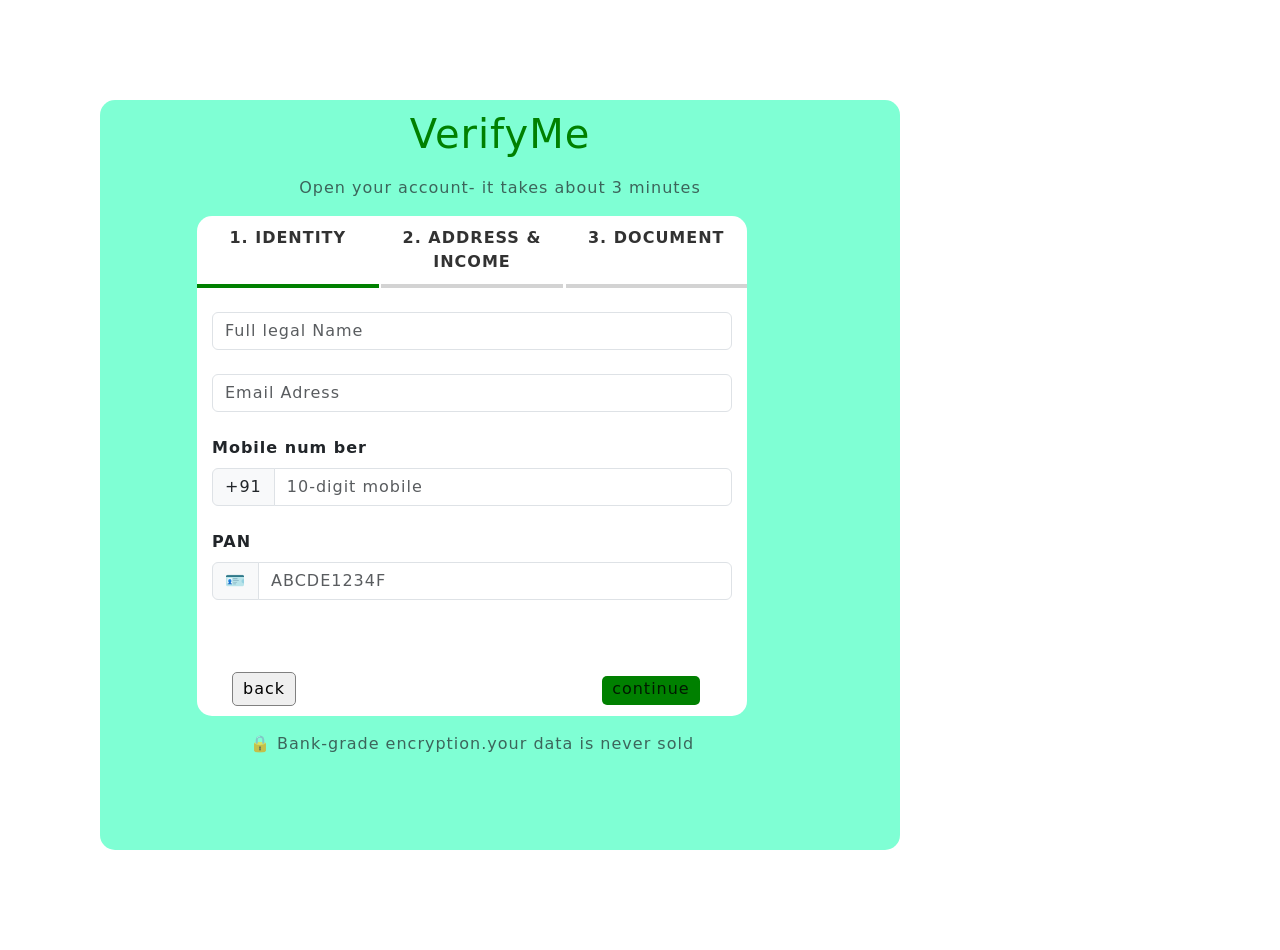
<file: index.html>
<!DOCTYPE html>
<html lang="en">
<head>
    <meta name="google-site-verification" content="vW6x3l0j7C_kMqO6PH7PBEXjsc3hDeFD-fpBzJ0E7t8" />
    <meta charset="UTF-8">
    <meta name="viewport" content="width=device-width, initial-scale=1.0">
    <title>Verify ME </title>
    <link rel="stylesheet" href="bootstrap.css">
    <link rel="stylesheet" href="verify_me.css">
</head>
<body>
    <div class="container">
        <h1>VerifyMe</h1>
        <p>Open your account- it takes about 3 minutes</p>
        <div class="hero">
            
             <div class="steps">
              <div class="step active"><a href="index.html"> 1. IDENTITY </a></div>
              <div class="step"><a href="P2.html"> 2. ADDRESS & INCOME </a></div>
              <div class="step"> <a href="P3.html">3. DOCUMENT</a></div>
              </div>
             <div class ="mb-3">
                <label class="form-label"></label>
                <input type="text" class="form-control" placeholder="Full legal Name">
            
                <label class="form-label"></label>
                <input type="email" class="form-control" placeholder="Email Adress"><br>

                
                <label class="form-label fw-semibold mb-2">
                    Mobile num ber
                </label><br>

                <div class="input-group mb-4">
                    <span class="input-group-text country-code">+91</span>
                    <input type="text" class="form-control custom-input"
                        placeholder="10-digit mobile">
                </div>

        
                 <label class="form-label fw-semibold mb-2">
                    PAN
                </label>

                <div class="input-group mb-5">
                    <span class="input-group-text pan-icon">
                        🪪
                    </span>
                    <input type="text" class="form-control custom-input"
                        placeholder="ABCDE1234F">
            </div><br>
            <button class="btn-1">back</button>
            <button class="btn-2"><a href="P2.html">continue</a></button>



        </div>
         <p>🔒 Bank-grade encryption.your data is never sold</p>
    </div>
</body>
</html
</file>
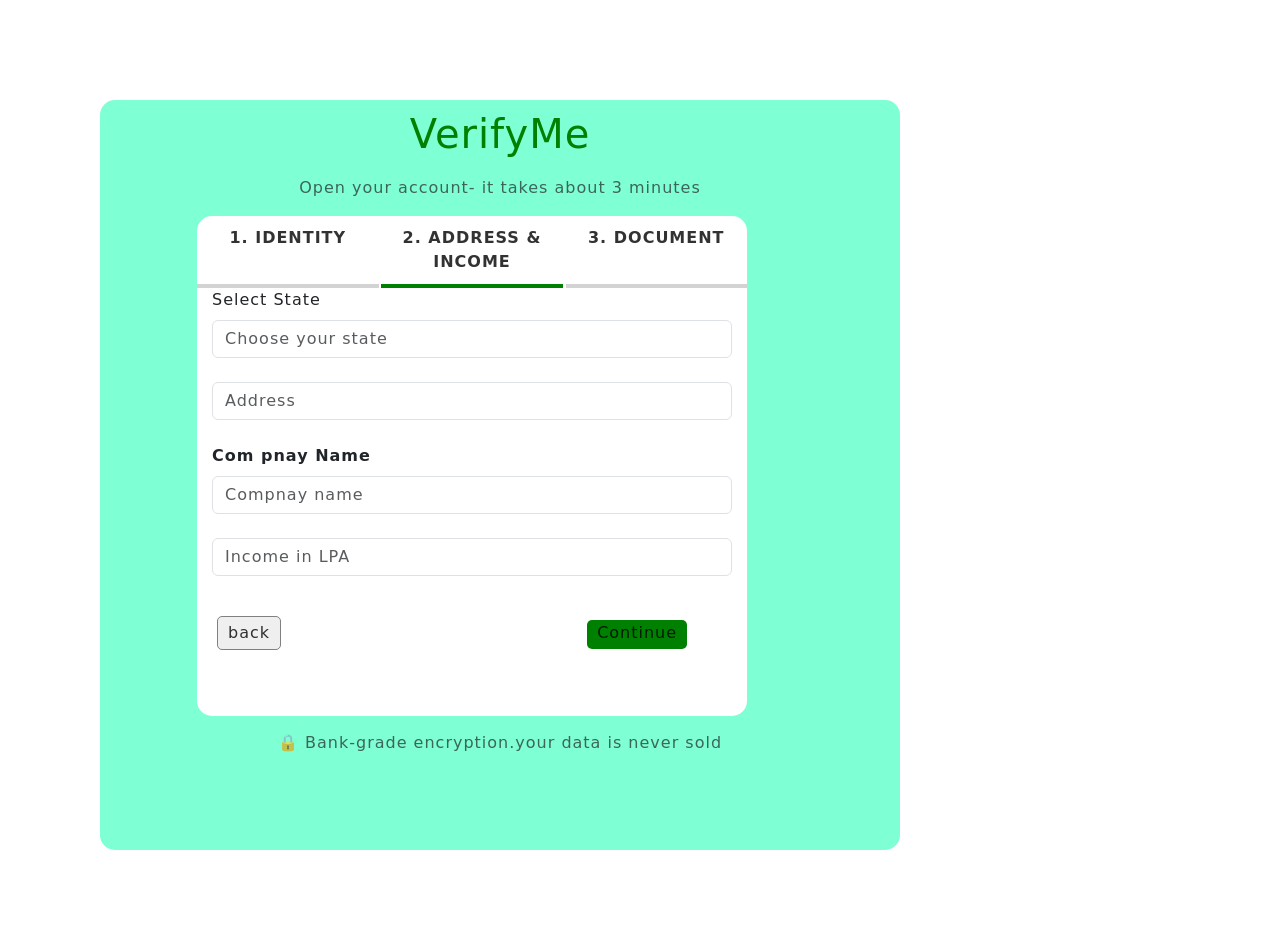
<file: P2.html>
<!DOCTYPE html>
<html lang="en">
<head>
    <meta charset="UTF-8">
    <meta name="viewport" content="width=device-width, initial-scale=1.0">
    <title>Verify ME </title>
    <link rel="stylesheet" href="bootstrap.css">
    <link rel="stylesheet" href="verify_me.css">
</head>
<body>
    <div class="container">
        <h1>VerifyMe</h1>
        <p>Open your account- it takes about 3 minutes</p>
        <div class="hero">
            
             <div class="steps">
            <div class="step "><a href="index.html"> 1. IDENTITY </a></div>
          <div class="step active"><a href="P2.html"> 2. ADDRESS & INCOME </a></div>
          <div class="step"><a href="P3.html">3. DOCUMENT</a></div>
           </div>
            <div class ="mb-3">
                <label class="form-label">Select State</label>

             <input class="form-control" list="states" placeholder="Choose your state">

             <datalist id="states">
          <option value="Andhra Pradesh">
          <option value="Arunachal Pradesh">
          <option value="Assam">
           <option value="Bihar">
           <option value="Chhattisgarh">
           <option value="Goa">
          <option value="Gujarat">
           <option value="Haryana">
            <option value="Himachal Pradesh">
          <option value="Jharkhand">
          <option value="Karnataka">
            <option value="Kerala">
           <option value="Madhya Pradesh">
          <option value="Maharashtra">
          <option value="Manipur">
           <option value="Meghalaya">
           <option value="Mizoram">
         <option value="Nagaland">
         <option value="Odisha">
          <option value="Punjab">
          <option value="Rajasthan">
           <option value="Sikkim">
           <option value="Tamil Nadu">
           <option value="Telangana">
            <option value="Tripura">
            <option value="Uttar Pradesh">
            <option value="Uttarakhand">
            <option value="West Bengal">
            </datalist>
                <label class="form-label"></label>
                <input type="text" class="form-control" placeholder="Address">
                <br>
                <label class="form-label fw-semibold mb-2">
                    Com pnay Name
                </label>
                <label class="form-label"></label>
                <input type="text" class="form-control" placeholder="Compnay name">

            
                <label class="form-label"></label>
                <input type="number" class="form-control" placeholder="Income in LPA"><br>

                
                

        
                
            </div>
            <button class="btn-1"><a href="index.html">back</a></button>
            <button class="btn-2"><a href="P3.html">Continue</a></button>



        </div>
         <p>🔒 Bank-grade encryption.your data is never sold</p>
    </div>
</body>
</html
</file>
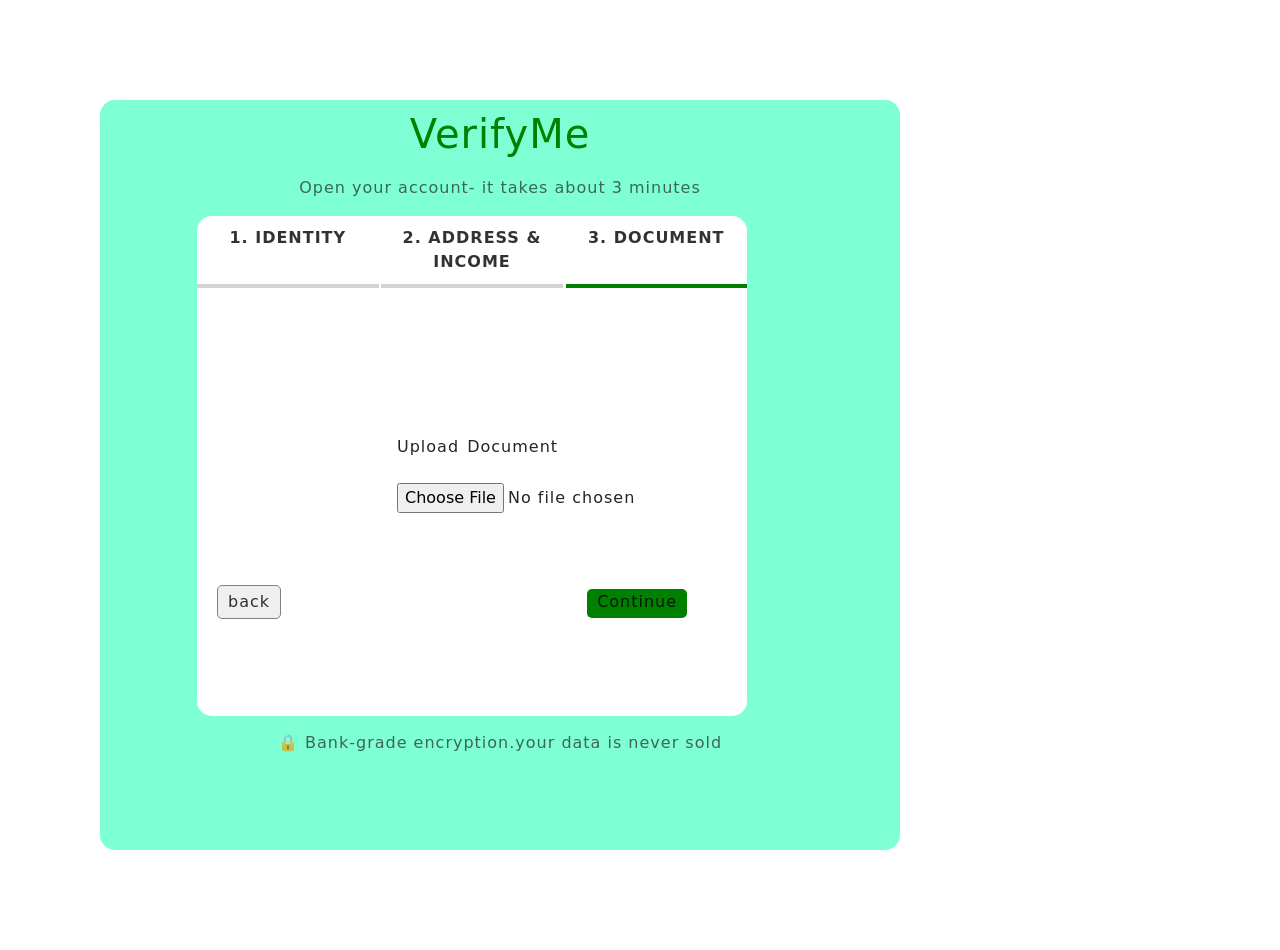
<file: P3.html>
<!DOCTYPE html>
<html lang="en">
<head>
    <meta charset="UTF-8">
    <meta name="viewport" content="width=device-width, initial-scale=1.0">
    <title>Verify ME </title>
    <link rel="stylesheet" href="bootstrap.css">
    <link rel="stylesheet" href="verify_me.css">
</head>
<body>
    <div class="container">
        <h1>VerifyMe</h1>
        <p>Open your account- it takes about 3 minutes</p>
        <div class="hero">
            
            <div class="steps">
            <div class="step "><a href="index.html"> 1. IDENTITY </a></div>
          <div class="step"><a href="P2.html"> 2. ADDRESS & INCOME </a></div>
          <div class="step active"><a href="P3.html">3. DOCUMENT</a></div>
           </div>
           <br><br><br>
           <form class="m2">
                <label > Upload Document</label><br><br>
                <input type="file"><br><br><br><br>

        
                </form>
            
            <button class="btn-1"><a href="P2.html">back</a></button>
            <button class="btn-2"><a href="P3.html">Continue</a></button>



        </div>
         <p>🔒 Bank-grade encryption.your data is never sold</p>
    </div>
</body>
</html
</file>
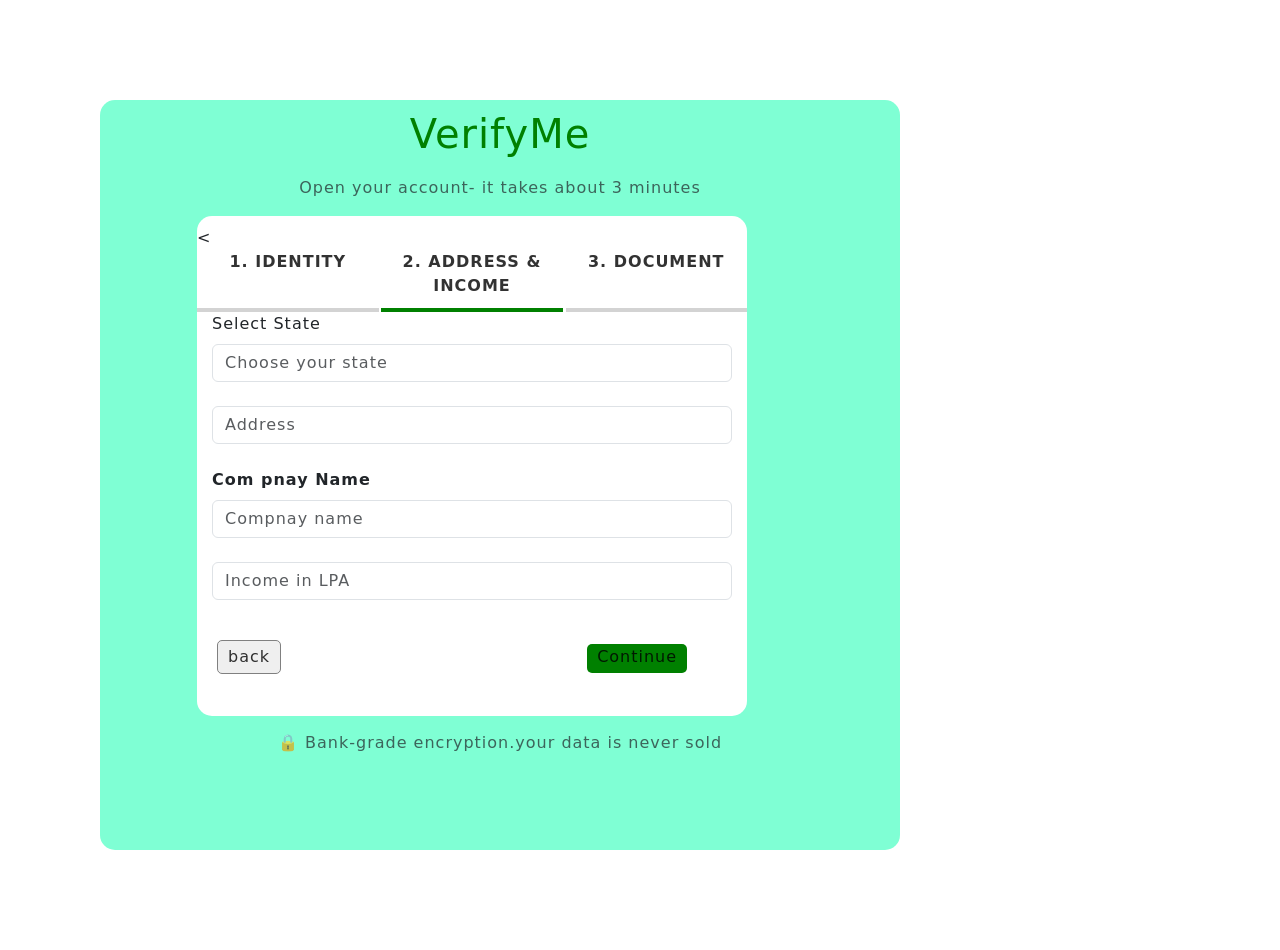
<file: practice4.html>
<!DOCTYPE html>
<html lang="en">
<head>
    <meta charset="UTF-8">
    <meta name="viewport" content="width=device-width, initial-scale=1.0">
    <title>Verify ME </title>
    <link rel="stylesheet" href="bootstrap.css">
    <link rel="stylesheet" href="verify_me.css">
</head>
<body>
    <div class="container">
        <h1>VerifyMe</h1>
        <p>Open your account- it takes about 3 minutes</p>
        <div class="hero">
            <
             <div class="steps">
            <div class="step "><a href="pratice3.html"> 1. IDENTITY </a></div>
          <div class="step active"><a href="practice4.html"> 2. ADDRESS & INCOME </a></div>
          <div class="step"><a href="practice5.html">3. DOCUMENT</a></div>
           </div>
            <div class ="mb-3">
                <label class="form-label">Select State</label>

             <input class="form-control" list="states" placeholder="Choose your state">

             <datalist id="states">
          <option value="Andhra Pradesh">
          <option value="Arunachal Pradesh">
          <option value="Assam">
           <option value="Bihar">
           <option value="Chhattisgarh">
           <option value="Goa">
          <option value="Gujarat">
           <option value="Haryana">
            <option value="Himachal Pradesh">
          <option value="Jharkhand">
          <option value="Karnataka">
            <option value="Kerala">
           <option value="Madhya Pradesh">
          <option value="Maharashtra">
          <option value="Manipur">
           <option value="Meghalaya">
           <option value="Mizoram">
         <option value="Nagaland">
         <option value="Odisha">
          <option value="Punjab">
          <option value="Rajasthan">
           <option value="Sikkim">
           <option value="Tamil Nadu">
           <option value="Telangana">
            <option value="Tripura">
            <option value="Uttar Pradesh">
            <option value="Uttarakhand">
            <option value="West Bengal">
            </datalist>
                <label class="form-label"></label>
                <input type="text" class="form-control" placeholder="Address">
                <br>
                <label class="form-label fw-semibold mb-2">
                    Com pnay Name
                </label>
                <label class="form-label"></label>
                <input type="text" class="form-control" placeholder="Compnay name">

            
                <label class="form-label"></label>
                <input type="number" class="form-control" placeholder="Income in LPA"><br>

                
                

        
                
            </div>
            <button class="btn-1"><a href="pratice3.html">back</a></button>
            <button class="btn-2"><a href="practice5.html">Continue</a></button>



        </div>
         <p>🔒 Bank-grade encryption.your data is never sold</p>
    </div>
</body>
</html
</file>
<file: verify_me.css>
*{
            letter-spacing: 1px;
            margin: 0;
            padding: 0;
        }
        .container{
            height: 750px;
            width: 800px;
            margin: 100px;
            background-color: aquamarine;
           
            border-radius: 15px ;
        }
        h1{
            padding-top: 10px;
            text-align: center;
            color: green;
            font: bolder;
        }
        .steps{
    display: flex;
    justify-content: space-between;
       }

      .step{
    width: 33%;
    text-align: center;
    padding-bottom: 10px;
    border-bottom: 4px solid lightgray;
    color: gray;
    font-weight: 600;
    }

    .active{
    border-bottom: 4px solid green;
    color: green;
     }
    
        p{
            text-align: center;
            color: balck;
            margin-top: 5px;
            padding-top: 10px;
            opacity: 0.7;
        }
        .hero{
            padding-top: 10px;
            height: 500px;
            width: 550px;
            background-color: white;
            border-radius: 15px;
            margin-left: 85px;
           
            
        }
        .heroin{
            padding-top: 6px;
            display: inline-block;
            opacity: 0.7;
            letter-spacing: 1px;
            font: bolder;
          
        }
        .hero .heroin{
            margin: 14px;

        }
        .mb-3{
            padding-left: 15px;
            padding-right: 15px;
        }
        .btn-1{
            margin-left: 20px;
            padding-left: 10px;
             padding-right: 10px;
             padding-top: 4px;
               padding-bottom: 4px;
               border-radius: 5px;
               letter-spacing: 1px;
               font: bolder;
               border: 1px solid gray;
        }
        .btn-2{
            margin-top: 1px;
            margin-left: 300px;
            padding-left: 10px;
             padding-right: 10px;
             padding-top: 1px;
               padding-bottom: 4px;
               border-radius: 5px;
               letter-spacing: 1px;
               color: white;
               background-color: green;
               font: bolder;
               border: none;
        }
        a{
            text-decoration: none;
            color :black;
            opacity: 0.8;
        }
        .m2{
            margin-left: 50px;
            padding-left: 150px;
            padding-top: 75px;
            word-spacing: 2px;
        }
</file>
